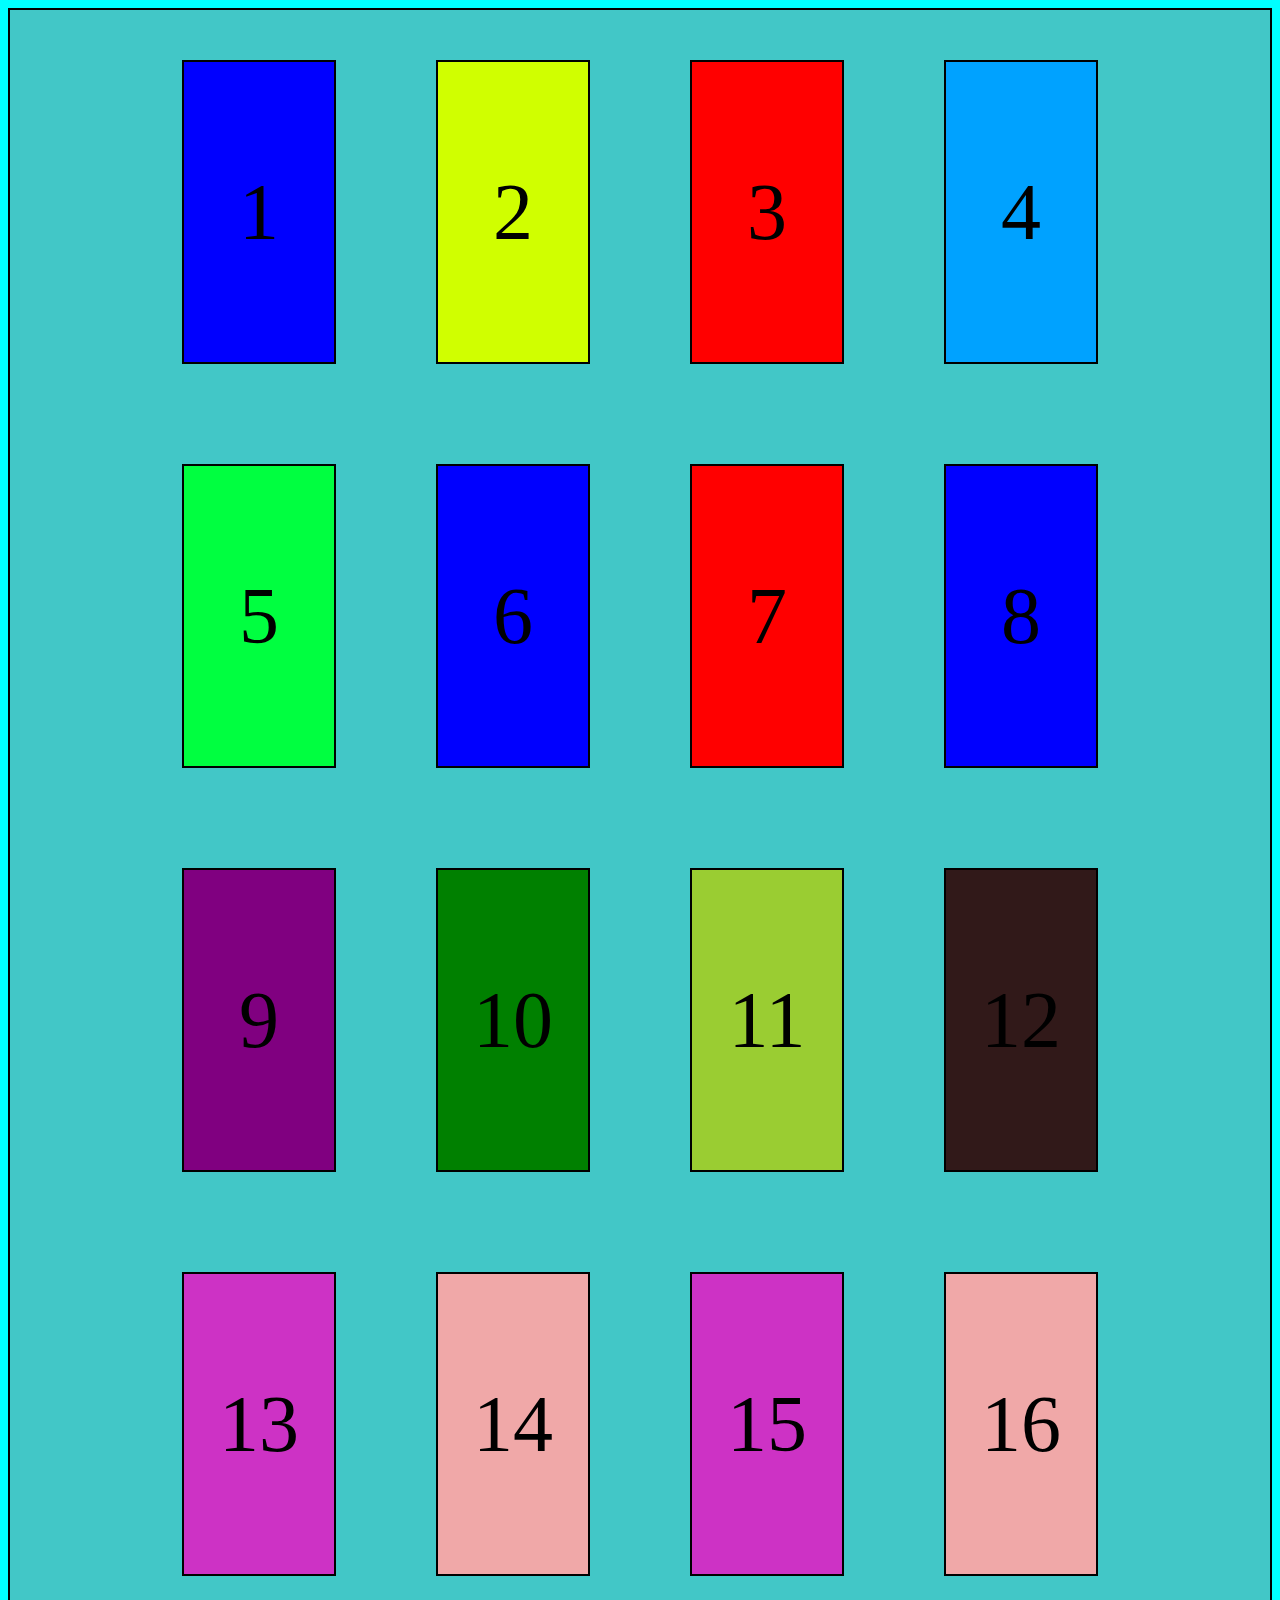
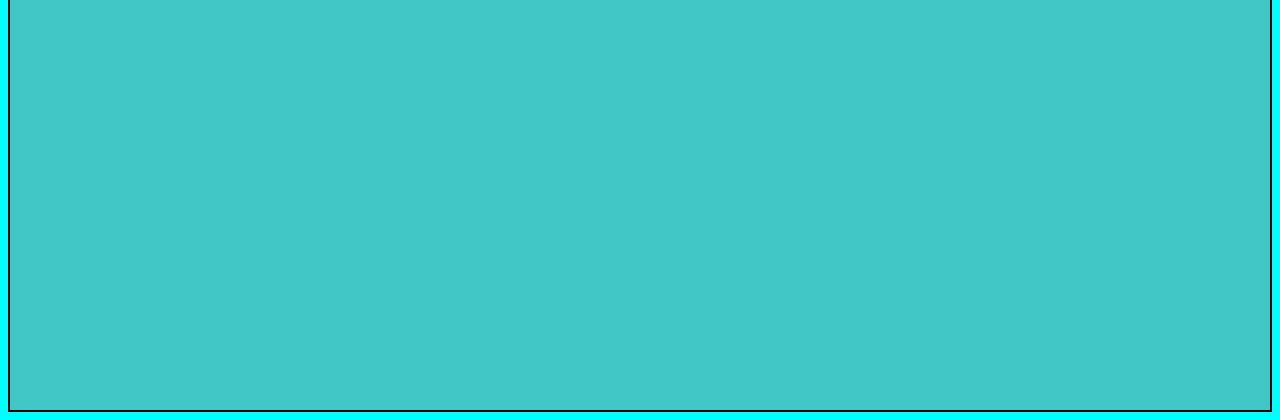
<file: index.html>
<!DOCTYPE html>
<html lang="es">
<head>
    
    <meta charset="UTF-8">
    <meta name="viewport" content="=width=device-width,initia">
    <title>Aprendido Flexbox</title>
    <link rel="stylesheet" href="style.css">

</head>
<body>
    
    <div class="flex-container">
        <div  style="flex: grow 10; background-color: blue; font-size:80px;">1</div>
        <div  style="flex: grow 1;background-color: rgb(208, 255, 0);  font-size: 80px;flex-shrink: 0;">2</div>
        <div  style="flex: grow 1; background-color: rgb(255, 0, 0); font-size: 80px;;">3</div>
        <div  style="flex: grow 1; background-color: rgb(0, 162, 255); font-size:80px;">4</div>
        <div  style="flex: grow 1; background-color: rgb(0, 255, 64);  font-size: 80px;">5</div>
        <div  style="flex: grow 1; background-color: blue; font-size:  80px;">6</div>
        <div  style="flex: grow 1; background-color: red; font-size:  80px;">7</div>
        <div  style="flex: grow 1; background-color: blue; font-size:  80px;">8</div>
        <div  style="flex: grow 1; background-color: purple; font-size:  80px;">9</div>
        <div  style="flex: grow 1; background-color: green; font-size:  80px;">10</div>
        <div  style="flex: grow 1; background-color: yellowgreen; font-size:  80px;">11</div>
        <div  style="flex: grow 1; background-color: rgb(49, 25, 25); font-size:  80px;">12</div>
        <div  style="flex: grow 1; background-color: rgb(205, 50, 197); font-size:  80px;">13</div>
        <div  style="flex: grow 1; background-color: rgb(240, 168, 168); font-size:  80px;">14</div>
        <div  style="flex: grow 1; background-color: rgb(205, 50, 197); font-size:  80px;">15</div>
        <div  style="flex: grow 1; background-color: rgb(240, 168, 168); font-size:  80px;">16</div>
        


     

  


    </div>
</body>


</html>
</file>
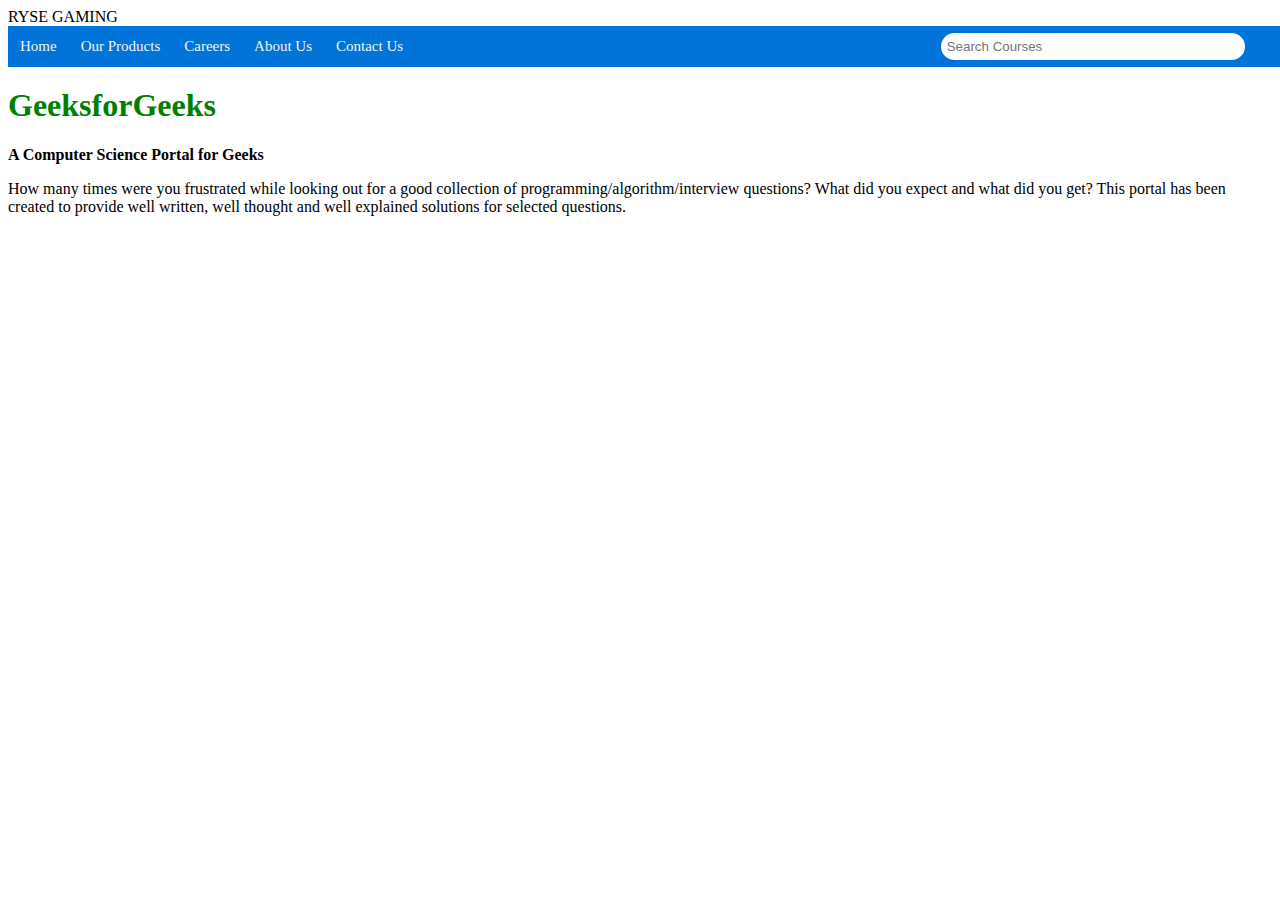
<file: ejemplo.html>
<!DOCTYPE html>
<html>
  
<head>
    <title>
        Create a Search Bar using HTML and CSS
    </title>
    <meta name="viewport"
        content="width=device-width, initial-scale=1">
    <link rel="stylesheet" href="ejemplo.css">
</head>
  
<body>
    <div class="logoborde"> 
        <span class="logo"<strong>RYSE GAMING</strong></span>
    </div>
  
    <!-- Navbar items -->
    <div id="navlist">
        <a href="#">Home</a>
        <a href="#">Our Products</a>
        <a href="#">Careers</a>
        <a href="#">About Us</a>
        <a href="#">Contact Us</a>
          
        <!-- search bar right align -->
        <div class="search">
            <form action="#">
                <input type="text"
                    placeholder=" Search Courses"
                    name="search">
                <button>
                    <i class="fa fa-search"
                        style="font-size: 18px;">
                    </i>
                </button>
            </form>
        </div>
    </div>
      
    <!-- logo with tag -->
    <div class="content">
        <h1 style="color:green; padding-top:40px;">
            GeeksforGeeks
        </h1>
          
        <b>
            A Computer Science
            Portal for Geeks
        </b>
          
          
<p>
            How many times were you frustrated while
            looking out for a good collection of
            programming/algorithm/interview questions?
            What did you expect and what did you get?
            This portal has been created to provide
            well written, well thought and well
            explained solutions for selected questions.
        </p>
  
    </div>
</body>
  
</html>
</file>
<file: style.css>
.flex-container{

    display: flex;
    /*flex-direction: column;*/
    background-color: rgb(66, 199, 199);
    /*padding: 150px;*/
    border:2px solid black;
    height: 2000px;
    flex: wrap;
    flex-flow: wrap row;
    justify-content:center;
    align-content: flex-start ;
    align-items: center;

    

}

.flex-container div{

    background-color: aliceblue;
    width: 150px;
    margin: 50px;
    height: 300px;
    text-align: center;
    line-height: 300px;
    font-size: 40px;
    border: 2px solid black;
}

body 
{
    background-color: aqua;
        

}
</file>
<file: ejemplo.css>
header{
    display: flex;
    padding: 3%;
    background-color: aquamarine;
    text-align: center;
    font-size: large;
    color: rgb(33, 41, 49);


}
    /* styling navlist */
#navlist {
    background-color: #0074D9;
    position: absolute;
    width: 100%;
}
          
    /* styling navlist anchor element */
#navlist a {
    float:left;
    display: block;
    color: #f2f2f2;
    text-align: center;
    padding: 12px;
    text-decoration: none;
    font-size: 15px;
    }
      
.navlist-right{

    float:right;
}
  
/* hover effect of navlist anchor element */
#navlist a:hover {
    background-color: #ddd;
    color: black;
}
          
    /* styling search bar */
.search input[type=text]{
    width:300px;
    height:25px;
    border-radius:25px;
    border: none;
    }
          
.search{
    float:right;
    margin:7px;
}
          
.search button{
     background-color: #0074D9;
    color: #f2f2f2;
    float: right;
    padding: 5px 10px;
    margin-right: 16px;
    font-size: 12px;
    border: none;
    cursor: pointer;
}
</file>
